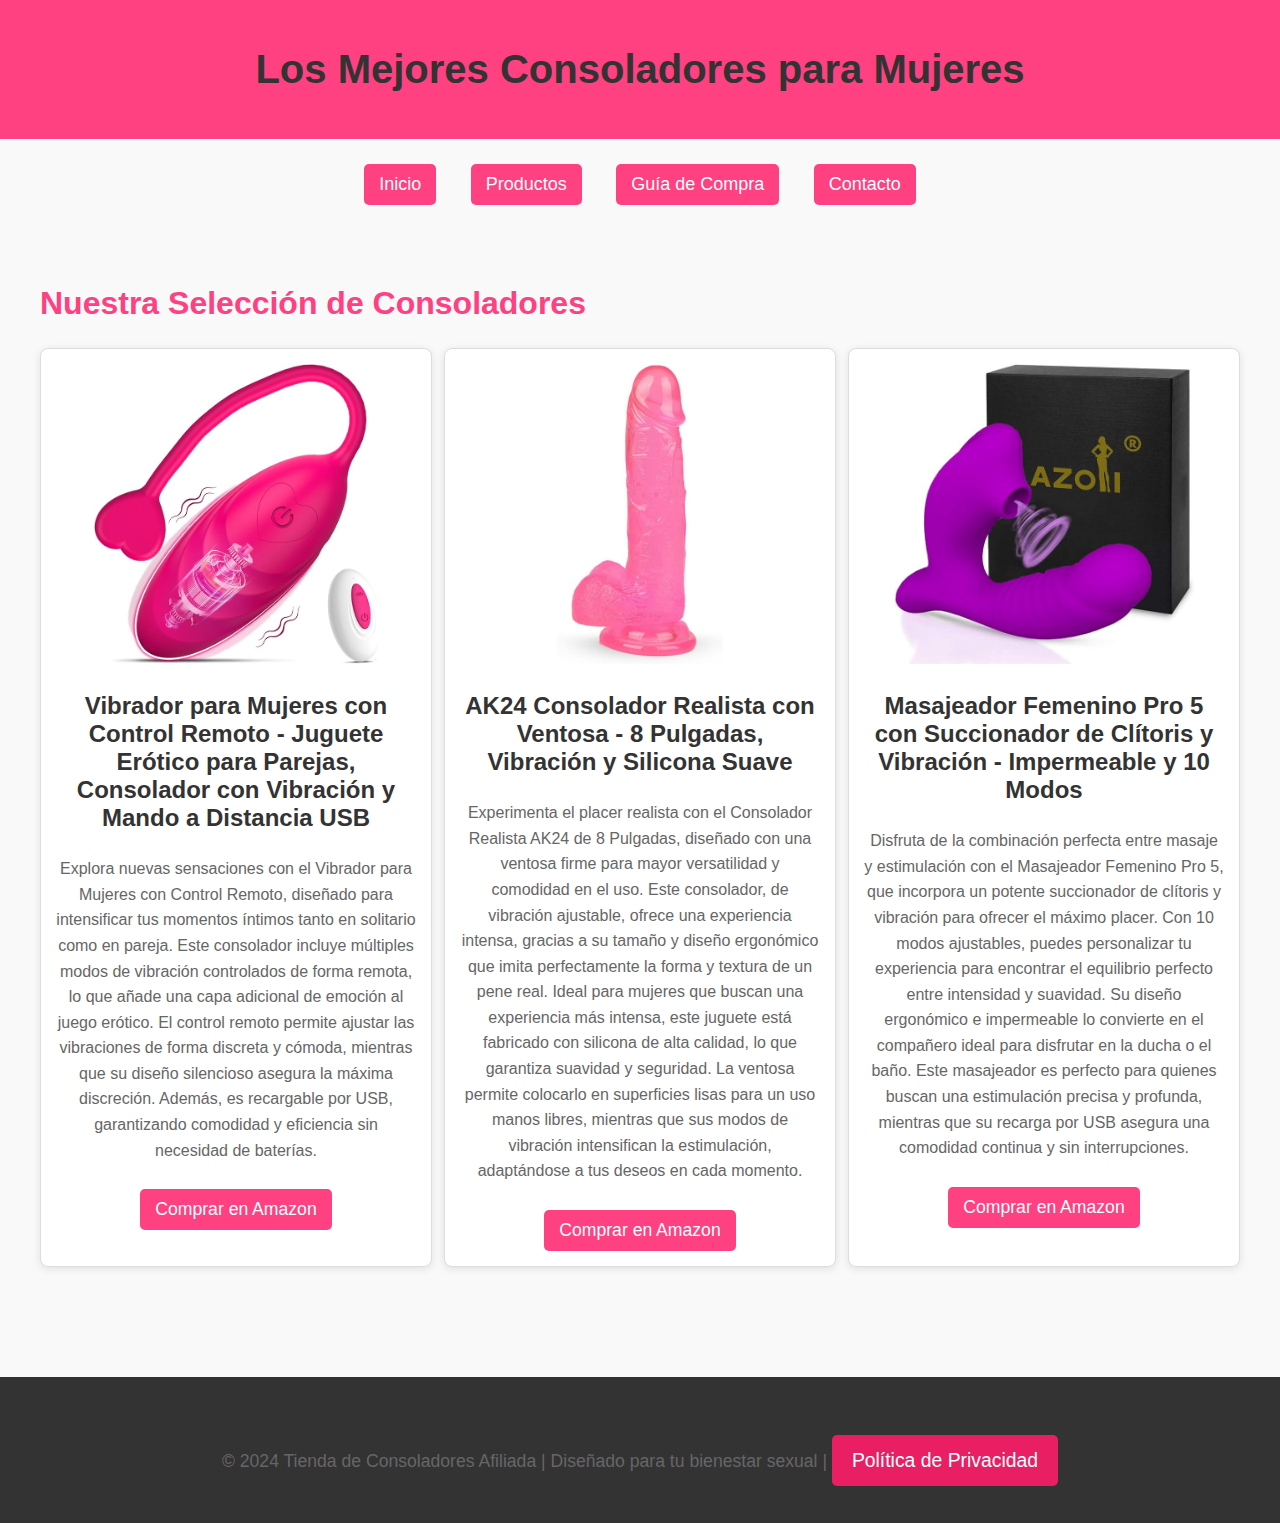
<file: index.html>
<!DOCTYPE html>
<html lang="es">
<head>
    <meta charset="UTF-8">
    <meta name="viewport" content="width=device-width, initial-scale=1.0">
    <meta name="description" content="Los mejores consoladores para mujeres en Amazon. Descubre las mejores opciones para tu bienestar sexual y compra de forma segura y discreta.">
    <meta name="keywords" content="consoladores para mujeres, juguetes sexuales, bienestar sexual, consoladores Amazon, tienda online">
    <title>Los Mejores Consoladores para Mujeres - Compra en Amazon</title>
    <link rel="stylesheet" href="css/styles.css">
    <style>
        
    </style>
</head>
<body>

<header>
    <h1>Los Mejores Consoladores para Mujeres</h1>
</header>

<nav>
    <a href="index.html" class="btn-affiliate" >Inicio</a>
    <a href="productos.html" class="btn-affiliate" >Productos</a>
    <a href="guia.html" class="btn-affiliate" >Guía de Compra</a>
    <a href="contacto.html" class="btn-affiliate" >Contacto</a>
</nav>

<div class="container">
    <h2>Nuestra Selección de Consoladores</h2>

    <div class="product">
        <div class="product-item">
            <img src="img/1.jpg" alt="Consolador 1">
            <h3>Vibrador para Mujeres con Control Remoto - Juguete Erótico para Parejas, Consolador con Vibración y Mando a Distancia USB</h3>
            <p>Explora nuevas sensaciones con el Vibrador para Mujeres con Control Remoto, diseñado para intensificar tus momentos íntimos tanto en solitario como en pareja. Este consolador incluye múltiples modos de vibración controlados de forma remota, lo que añade una capa adicional de emoción al juego erótico.

                El control remoto permite ajustar las vibraciones de forma discreta y cómoda, mientras que su diseño silencioso asegura la máxima discreción. Además, es recargable por USB, garantizando comodidad y eficiencia sin necesidad de baterías.</p>
            <a href="https://amzn.to/4edQ9AM" class="btn-affiliate" target="_blank">Comprar en Amazon</a>
        </div>

        <div class="product-item">
            <img src="img/2.jpg" alt="Consolador 2">
            <h3>AK24 Consolador Realista con Ventosa - 8 Pulgadas, Vibración y Silicona Suave</h3>
            <p>Experimenta el placer realista con el Consolador Realista AK24 de 8 Pulgadas, diseñado con una ventosa firme para mayor versatilidad y comodidad en el uso. Este consolador, de vibración ajustable, ofrece una experiencia intensa, gracias a su tamaño y diseño ergonómico que imita perfectamente la forma y textura de un pene real. Ideal para mujeres que buscan una experiencia más intensa, este juguete está fabricado con silicona de alta calidad, lo que garantiza suavidad y seguridad.

                La ventosa permite colocarlo en superficies lisas para un uso manos libres, mientras que sus modos de vibración intensifican la estimulación, adaptándose a tus deseos en cada momento. </p>
            <a href="https://amzn.to/3TymxWr" class="btn-affiliate" target="_blank">Comprar en Amazon</a>
        </div>

        <div class="product-item">
            <img src="img/3.jpg" alt="Consolador 3">
            <h3>Masajeador Femenino Pro 5 con Succionador de Clítoris y Vibración - Impermeable y 10 Modos</h3>
            <p>Disfruta de la combinación perfecta entre masaje y estimulación con el Masajeador Femenino Pro 5, que incorpora un potente succionador de clítoris y vibración para ofrecer el máximo placer. Con 10 modos ajustables, puedes personalizar tu experiencia para encontrar el equilibrio perfecto entre intensidad y suavidad. Su diseño ergonómico e impermeable lo convierte en el compañero ideal para disfrutar en la ducha o el baño.

                Este masajeador es perfecto para quienes buscan una estimulación precisa y profunda, mientras que su recarga por USB asegura una comodidad continua y sin interrupciones.</p>
            <a href="https://amzn.to/4ewD31b" class="btn-affiliate" target="_blank">Comprar en Amazon</a>
        </div>
    </div>
</div>

<footer>
    <p>&copy; 2024 Tienda de Consoladores Afiliada | Diseñado para tu bienestar sexual | <a href="politicas.html">Política de Privacidad</a></p>
</footer>

</body>
</html>
</file>
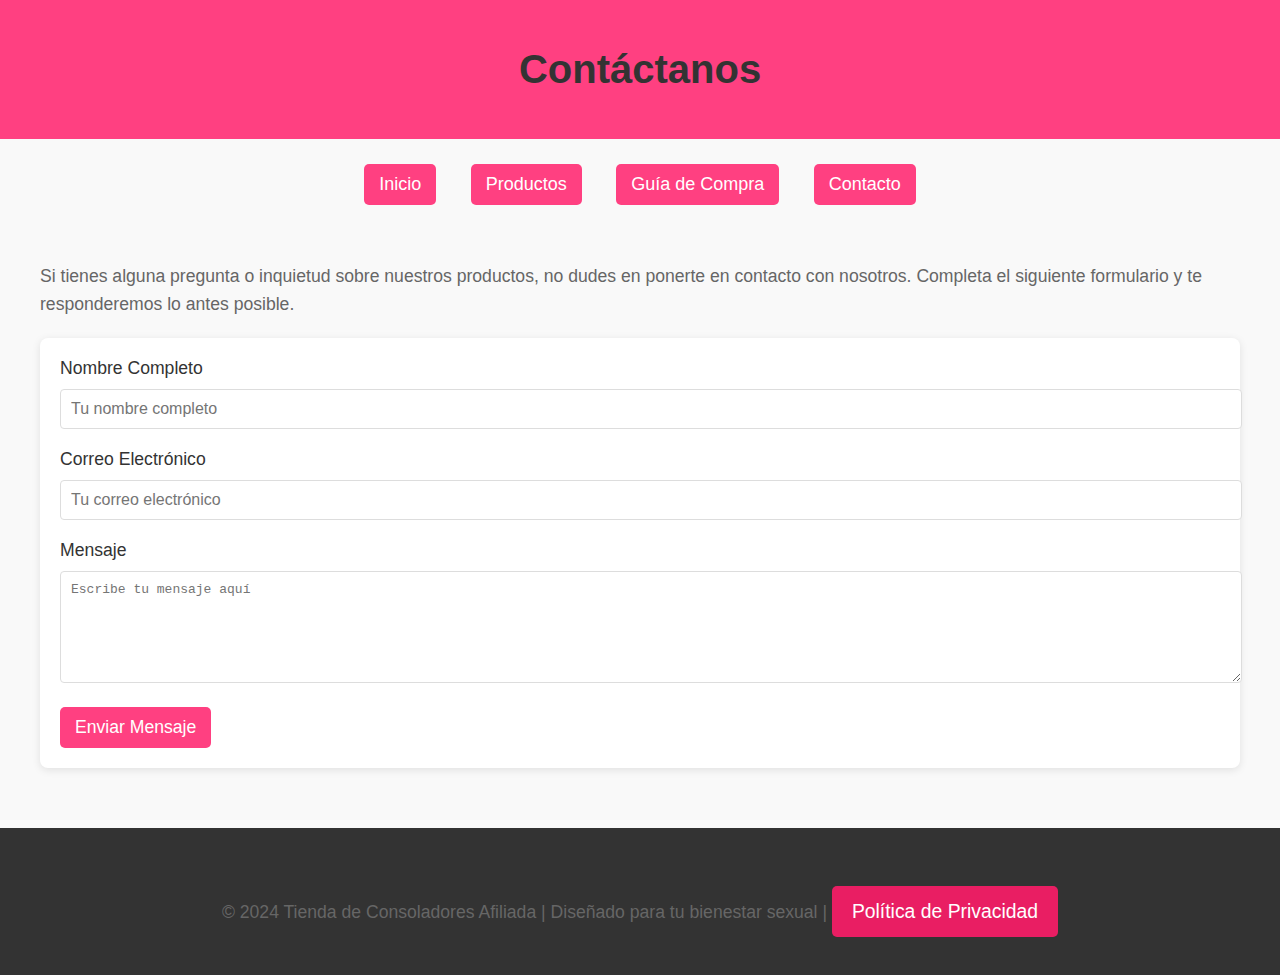
<file: contacto.html>
<!DOCTYPE html>
<html lang="es">
<head>
    <meta charset="UTF-8">
    <meta name="viewport" content="width=device-width, initial-scale=1.0">
    <meta name="description" content="Ponte en contacto con nosotros para cualquier consulta o pregunta sobre nuestros productos. Estaremos encantados de ayudarte.">
    <meta name="keywords" content="contacto, formulario de contacto, preguntas sobre consoladores, asistencia productos sexuales">
    <title>Contacto - Tienda de Consoladores</title>
    <link rel="stylesheet" href="css/styles.css">
</head>
<body>

<header>
    <h1>Contáctanos</h1>
</header>

<nav>
    <a href="index.html" class="btn-affiliate" >Inicio</a>
    <a href="productos.html" class="btn-affiliate" >Productos</a>
    <a href="guia.html" class="btn-affiliate" >Guía de Compra</a>
    <a href="contacto.html" class="btn-affiliate" >Contacto</a>
</nav>

<div class="container">
    <p>Si tienes alguna pregunta o inquietud sobre nuestros productos, no dudes en ponerte en contacto con nosotros. Completa el siguiente formulario y te responderemos lo antes posible.</p>

    <form action="mensaje.html" method="POST">
        <label for="name">Nombre Completo</label>
        <input type="text" id="name" name="name" placeholder="Tu nombre completo" required>

        <label for="email">Correo Electrónico</label>
        <input type="email" id="email" name="email" placeholder="Tu correo electrónico" required>

        <label for="message">Mensaje</label>
        <textarea id="message" name="message" rows="6" placeholder="Escribe tu mensaje aquí" required></textarea>

        <input type="submit" value="Enviar Mensaje">
    </form>
</div>

<footer>
    <p>&copy; 2024 Tienda de Consoladores Afiliada | Diseñado para tu bienestar sexual | <a href="politicas.html">Política de Privacidad</a></p>
</footer>

</body>
</html>
</file>
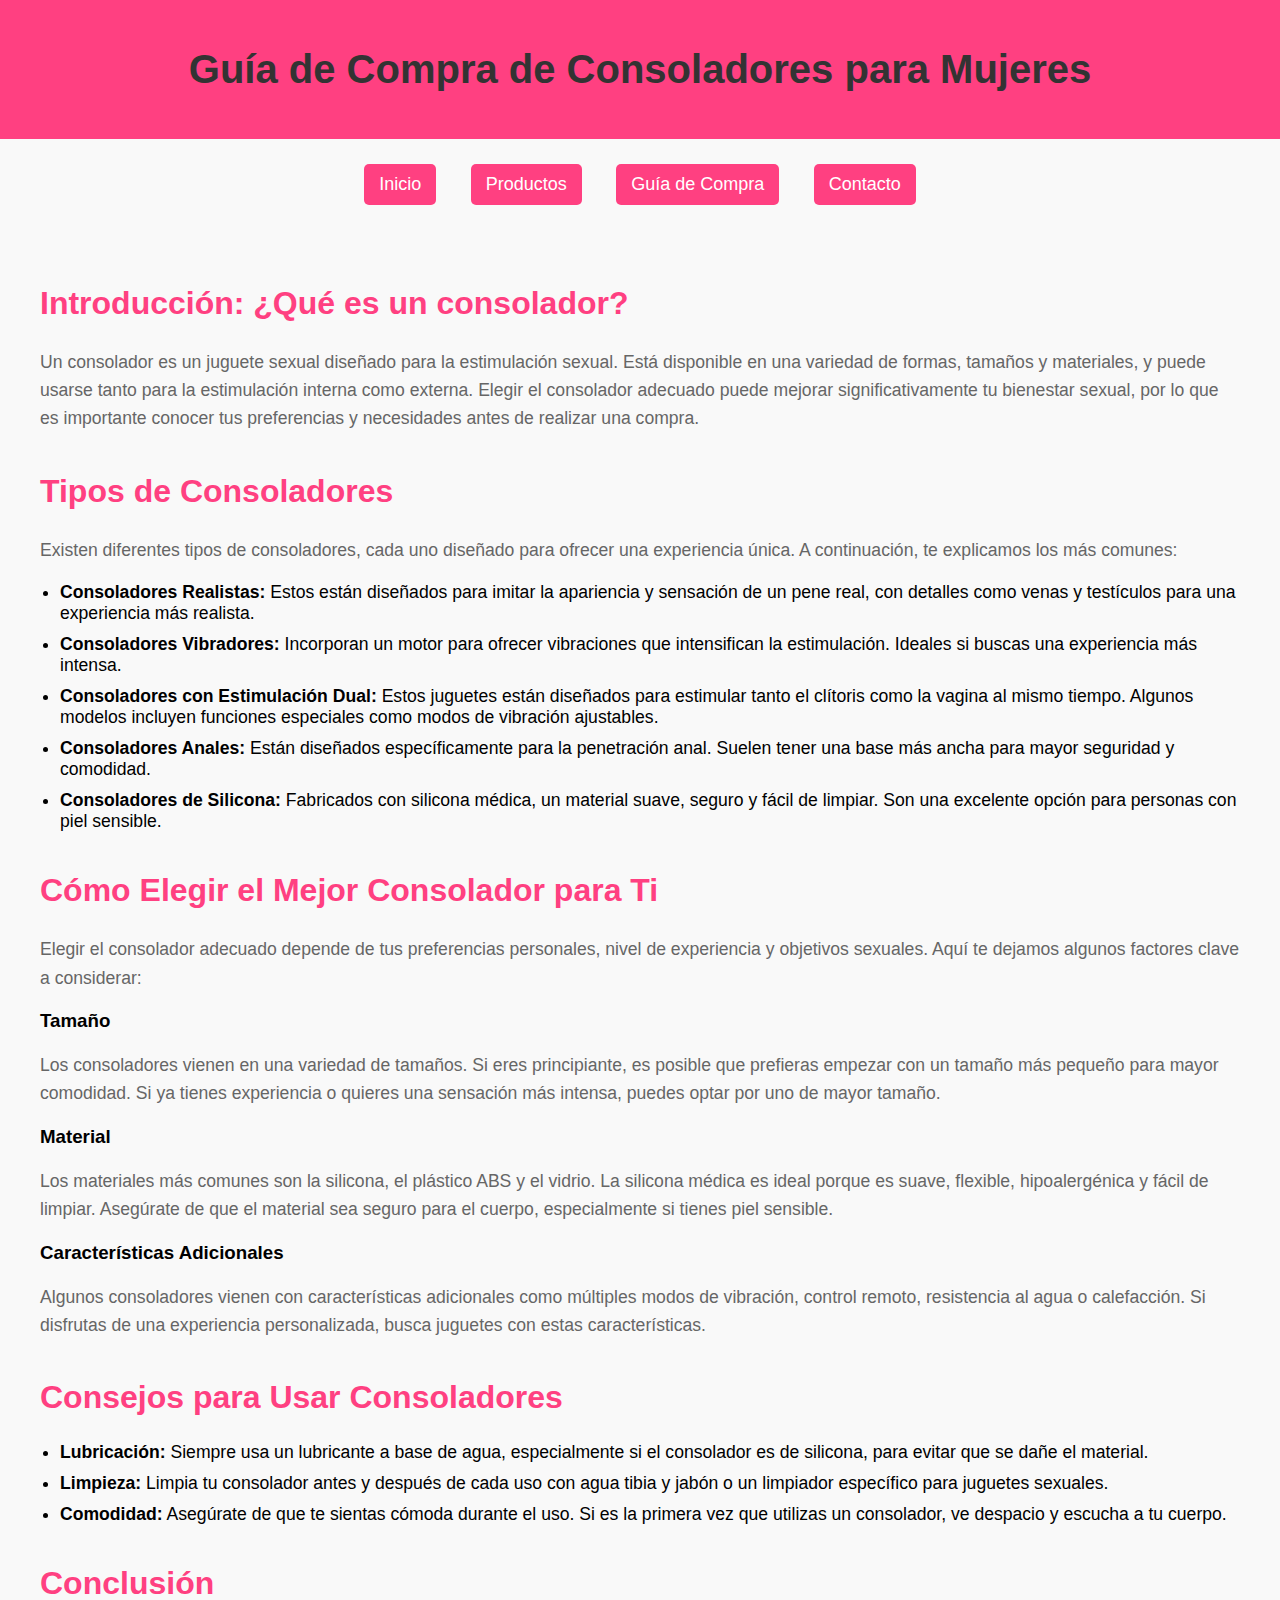
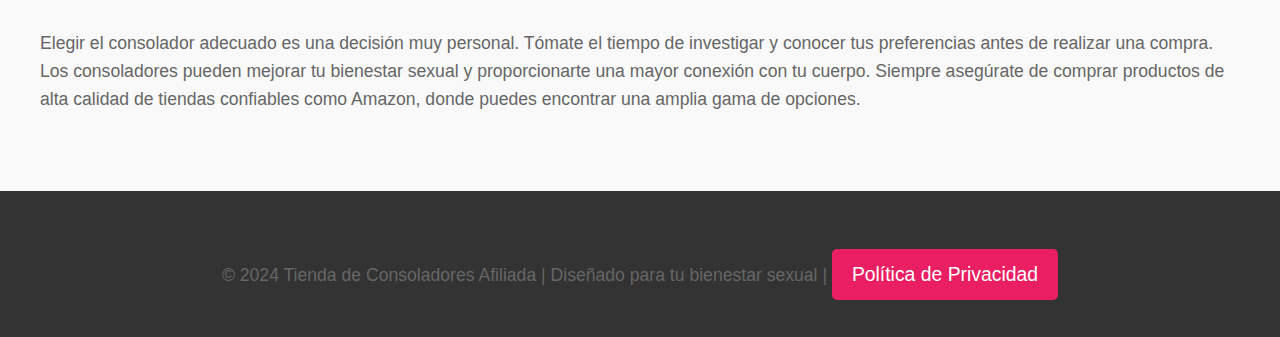
<file: guia.html>
<!DOCTYPE html>
<html lang="es">
<head>
    <meta charset="UTF-8">
    <meta name="viewport" content="width=device-width, initial-scale=1.0">
    <meta name="description" content="Guía completa para comprar consoladores. Aprende cómo elegir el mejor consolador para ti, tipos de consoladores y consejos prácticos.">
    <meta name="keywords" content="guía de compra consoladores, tipos de consoladores, cómo elegir consoladores, juguetes sexuales para mujeres">
    <title>Guía de Compra - Cómo Elegir el Mejor Consolador</title>
    <link rel="stylesheet" href="css/styles.css">
</head>
<body>

<header>
    <h1>Guía de Compra de Consoladores para Mujeres</h1>
</header>

<nav>
    <a href="index.html" class="btn-affiliate" >Inicio</a>
    <a href="productos.html" class="btn-affiliate" >Productos</a>
    <a href="guia.html" class="btn-affiliate" >Guía de Compra</a>
    <a href="contacto.html" class="btn-affiliate" >Contacto</a>
</nav>

<div class="container">
    <h2>Introducción: ¿Qué es un consolador?</h2>
    <p>Un consolador es un juguete sexual diseñado para la estimulación sexual. Está disponible en una variedad de formas, tamaños y materiales, y puede usarse tanto para la estimulación interna como externa. Elegir el consolador adecuado puede mejorar significativamente tu bienestar sexual, por lo que es importante conocer tus preferencias y necesidades antes de realizar una compra.</p>

    <h2>Tipos de Consoladores</h2>
    <p>Existen diferentes tipos de consoladores, cada uno diseñado para ofrecer una experiencia única. A continuación, te explicamos los más comunes:</p>
    
    <ul>
        <li><strong>Consoladores Realistas:</strong> Estos están diseñados para imitar la apariencia y sensación de un pene real, con detalles como venas y testículos para una experiencia más realista.</li>
        <li><strong>Consoladores Vibradores:</strong> Incorporan un motor para ofrecer vibraciones que intensifican la estimulación. Ideales si buscas una experiencia más intensa.</li>
        <li><strong>Consoladores con Estimulación Dual:</strong> Estos juguetes están diseñados para estimular tanto el clítoris como la vagina al mismo tiempo. Algunos modelos incluyen funciones especiales como modos de vibración ajustables.</li>
        <li><strong>Consoladores Anales:</strong> Están diseñados específicamente para la penetración anal. Suelen tener una base más ancha para mayor seguridad y comodidad.</li>
        <li><strong>Consoladores de Silicona:</strong> Fabricados con silicona médica, un material suave, seguro y fácil de limpiar. Son una excelente opción para personas con piel sensible.</li>
    </ul>

    <h2>Cómo Elegir el Mejor Consolador para Ti</h2>
    <p>Elegir el consolador adecuado depende de tus preferencias personales, nivel de experiencia y objetivos sexuales. Aquí te dejamos algunos factores clave a considerar:</p>

    <h3>Tamaño</h3>
    <p>Los consoladores vienen en una variedad de tamaños. Si eres principiante, es posible que prefieras empezar con un tamaño más pequeño para mayor comodidad. Si ya tienes experiencia o quieres una sensación más intensa, puedes optar por uno de mayor tamaño.</p>

    <h3>Material</h3>
    <p>Los materiales más comunes son la silicona, el plástico ABS y el vidrio. La silicona médica es ideal porque es suave, flexible, hipoalergénica y fácil de limpiar. Asegúrate de que el material sea seguro para el cuerpo, especialmente si tienes piel sensible.</p>

    <h3>Características Adicionales</h3>
    <p>Algunos consoladores vienen con características adicionales como múltiples modos de vibración, control remoto, resistencia al agua o calefacción. Si disfrutas de una experiencia personalizada, busca juguetes con estas características.</p>

    <h2>Consejos para Usar Consoladores</h2>
    <ul>
        <li><strong>Lubricación:</strong> Siempre usa un lubricante a base de agua, especialmente si el consolador es de silicona, para evitar que se dañe el material.</li>
        <li><strong>Limpieza:</strong> Limpia tu consolador antes y después de cada uso con agua tibia y jabón o un limpiador específico para juguetes sexuales.</li>
        <li><strong>Comodidad:</strong> Asegúrate de que te sientas cómoda durante el uso. Si es la primera vez que utilizas un consolador, ve despacio y escucha a tu cuerpo.</li>
    </ul>

    <h2>Conclusión</h2>
    <p>Elegir el consolador adecuado es una decisión muy personal. Tómate el tiempo de investigar y conocer tus preferencias antes de realizar una compra. Los consoladores pueden mejorar tu bienestar sexual y proporcionarte una mayor conexión con tu cuerpo. Siempre asegúrate de comprar productos de alta calidad de tiendas confiables como Amazon, donde puedes encontrar una amplia gama de opciones.</p>
</div>

<footer>
    <p>&copy; 2024 Tienda de Consoladores Afiliada | Diseñado para tu bienestar sexual | <a href="politicas.html">Política de Privacidad</a></p>
</footer>

</body>
</html>
</file>
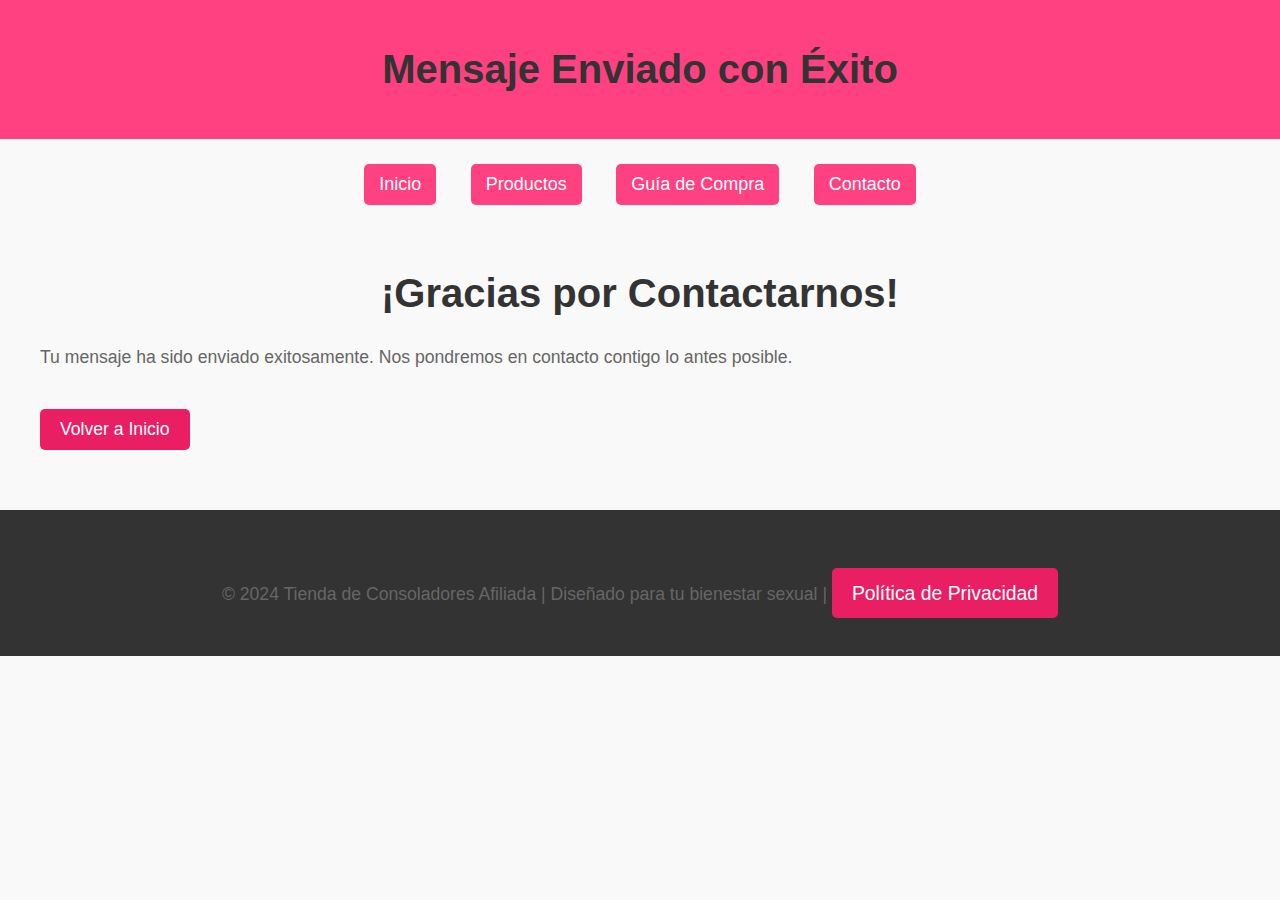
<file: mensaje.html>
<!DOCTYPE html>
<html lang="es">
<head>
    <meta charset="UTF-8">
    <meta name="viewport" content="width=device-width, initial-scale=1.0">
    <meta name="description" content="Gracias por contactarnos. Tu mensaje ha sido enviado exitosamente. Te responderemos a la brevedad.">
    <meta name="keywords" content="mensaje enviado, éxito, contacto, confirmación">
    <title>Mensaje Enviado con Éxito</title>
    <link rel="stylesheet" href="css/styles.css">
</head>
<body>

<header>
    <h1>Mensaje Enviado con Éxito</h1>
</header>

<nav>
    <a href="index.html" class="btn-affiliate" >Inicio</a>
    <a href="productos.html" class="btn-affiliate" >Productos</a>
    <a href="guia.html" class="btn-affiliate" >Guía de Compra</a>
    <a href="contacto.html" class="btn-affiliate" >Contacto</a>
</nav>

<div class="container">
    <h1>¡Gracias por Contactarnos!</h1>
    <p>Tu mensaje ha sido enviado exitosamente. Nos pondremos en contacto contigo lo antes posible.</p>
    <a href="index.html">Volver a Inicio</a>
</div>

<footer>
    <p>&copy; 2024 Tienda de Consoladores Afiliada | Diseñado para tu bienestar sexual | <a href="politica-privacidad.html">Política de Privacidad</a></p>
</footer>

</body>
</html>
</file>
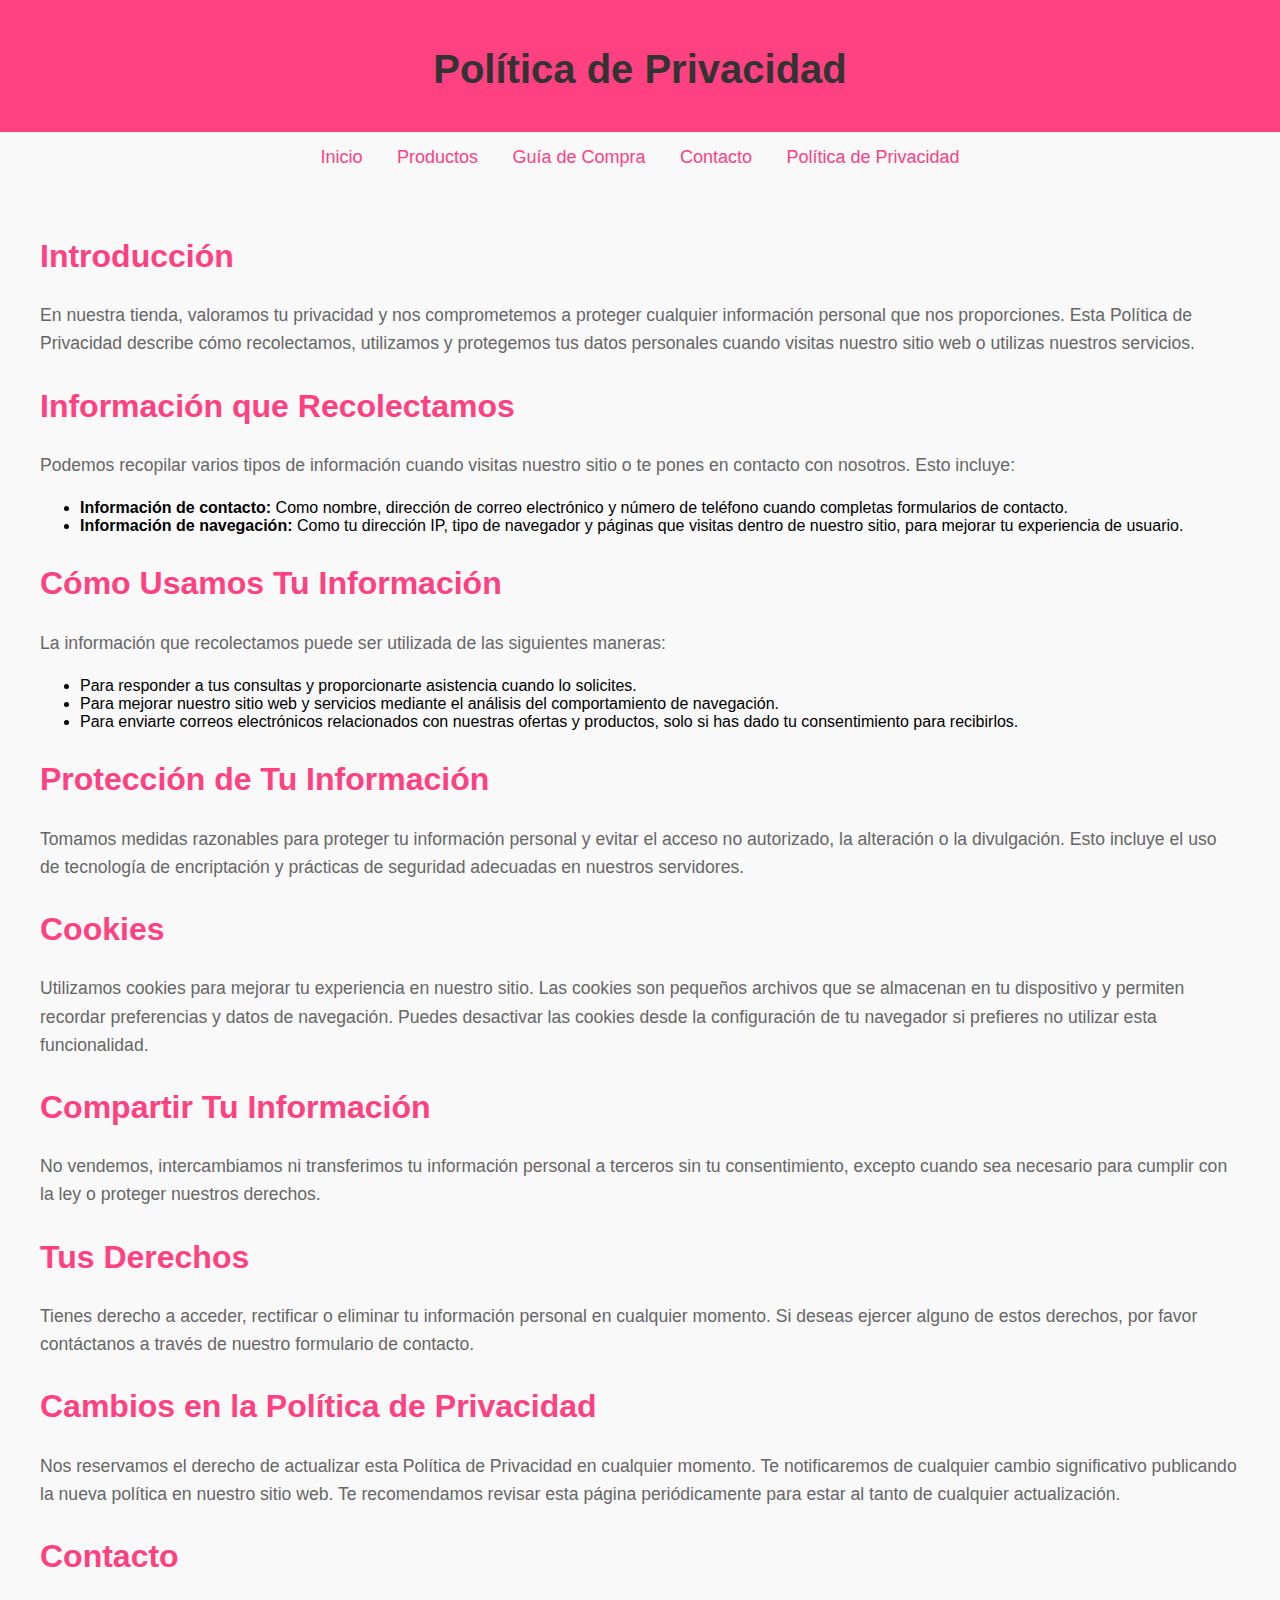
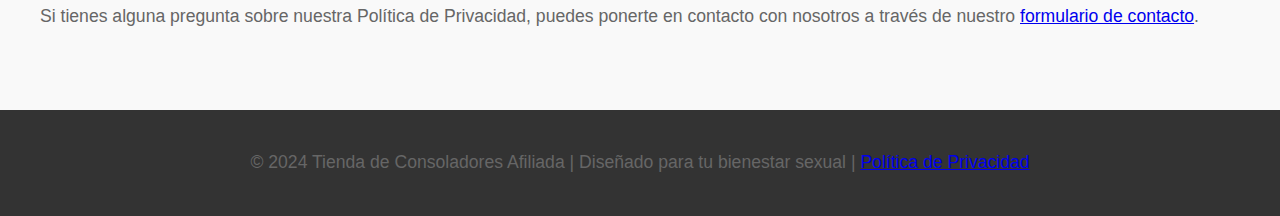
<file: politicas.html>
<!DOCTYPE html>
<html lang="es">
<head>
    <meta charset="UTF-8">
    <meta name="viewport" content="width=device-width, initial-scale=1.0">
    <meta name="description" content="Lee nuestra política de privacidad para saber cómo protegemos tu información y la usamos de manera responsable.">
    <meta name="keywords" content="política de privacidad, protección de datos, uso de información, datos personales">
    <title>Política de Privacidad - Tienda de Consoladores</title>
    <style>
        body {
            font-family: Arial, sans-serif;
            margin: 0;
            padding: 0;
            background-color: #f9f9f9;
        }

        header {
            background-color: #ff4081;
            color: white;
            padding: 20px;
            text-align: center;
        }

        nav {
            text-align: center;
            margin-top: 15px;
        }

        nav a {
            color: #ff4081;
            text-decoration: none;
            margin: 0 15px;
            font-size: 18px;
        }

        .container {
            max-width: 1200px;
            margin: 20px auto;
            padding: 20px;
        }

        h1 {
            color: #333;
            font-size: 2.5em;
            text-align: center;
            margin-bottom: 20px;
        }

        h2 {
            color: #ff4081;
            font-size: 2em;
            margin-top: 30px;
        }

        p {
            font-size: 1.1em;
            color: #666;
            line-height: 1.6;
            margin-bottom: 20px;
        }

        footer {
            text-align: center;
            padding: 20px;
            background-color: #333;
            color: white;
            margin-top: 40px;
        }

        @media (max-width: 768px) {
            .container {
                padding: 15px;
            }

            h1, h2 {
                font-size: 1.8em;
            }
        }
    </style>
</head>
<body>

<header>
    <h1>Política de Privacidad</h1>
</header>

<nav>
    <a href="index.html">Inicio</a>
    <a href="productos.html">Productos</a>
    <a href="guia.html">Guía de Compra</a>
    <a href="contacto.html">Contacto</a>
    <a href="politica-privacidad.html">Política de Privacidad</a>
</nav>

<div class="container">
    <h2>Introducción</h2>
    <p>En nuestra tienda, valoramos tu privacidad y nos comprometemos a proteger cualquier información personal que nos proporciones. Esta Política de Privacidad describe cómo recolectamos, utilizamos y protegemos tus datos personales cuando visitas nuestro sitio web o utilizas nuestros servicios.</p>

    <h2>Información que Recolectamos</h2>
    <p>Podemos recopilar varios tipos de información cuando visitas nuestro sitio o te pones en contacto con nosotros. Esto incluye:</p>
    <ul>
        <li><strong>Información de contacto:</strong> Como nombre, dirección de correo electrónico y número de teléfono cuando completas formularios de contacto.</li>
        <li><strong>Información de navegación:</strong> Como tu dirección IP, tipo de navegador y páginas que visitas dentro de nuestro sitio, para mejorar tu experiencia de usuario.</li>
    </ul>

    <h2>Cómo Usamos Tu Información</h2>
    <p>La información que recolectamos puede ser utilizada de las siguientes maneras:</p>
    <ul>
        <li>Para responder a tus consultas y proporcionarte asistencia cuando lo solicites.</li>
        <li>Para mejorar nuestro sitio web y servicios mediante el análisis del comportamiento de navegación.</li>
        <li>Para enviarte correos electrónicos relacionados con nuestras ofertas y productos, solo si has dado tu consentimiento para recibirlos.</li>
    </ul>

    <h2>Protección de Tu Información</h2>
    <p>Tomamos medidas razonables para proteger tu información personal y evitar el acceso no autorizado, la alteración o la divulgación. Esto incluye el uso de tecnología de encriptación y prácticas de seguridad adecuadas en nuestros servidores.</p>

    <h2>Cookies</h2>
    <p>Utilizamos cookies para mejorar tu experiencia en nuestro sitio. Las cookies son pequeños archivos que se almacenan en tu dispositivo y permiten recordar preferencias y datos de navegación. Puedes desactivar las cookies desde la configuración de tu navegador si prefieres no utilizar esta funcionalidad.</p>

    <h2>Compartir Tu Información</h2>
    <p>No vendemos, intercambiamos ni transferimos tu información personal a terceros sin tu consentimiento, excepto cuando sea necesario para cumplir con la ley o proteger nuestros derechos.</p>

    <h2>Tus Derechos</h2>
    <p>Tienes derecho a acceder, rectificar o eliminar tu información personal en cualquier momento. Si deseas ejercer alguno de estos derechos, por favor contáctanos a través de nuestro formulario de contacto.</p>

    <h2>Cambios en la Política de Privacidad</h2>
    <p>Nos reservamos el derecho de actualizar esta Política de Privacidad en cualquier momento. Te notificaremos de cualquier cambio significativo publicando la nueva política en nuestro sitio web. Te recomendamos revisar esta página periódicamente para estar al tanto de cualquier actualización.</p>

    <h2>Contacto</h2>
    <p>Si tienes alguna pregunta sobre nuestra Política de Privacidad, puedes ponerte en contacto con nosotros a través de nuestro <a href="contacto.html">formulario de contacto</a>.</p>
</div>

<footer>
    <p>&copy; 2024 Tienda de Consoladores Afiliada | Diseñado para tu bienestar sexual | <a href="politicas.html">Política de Privacidad</a></p>
</footer>

</body>
</html>
</file>
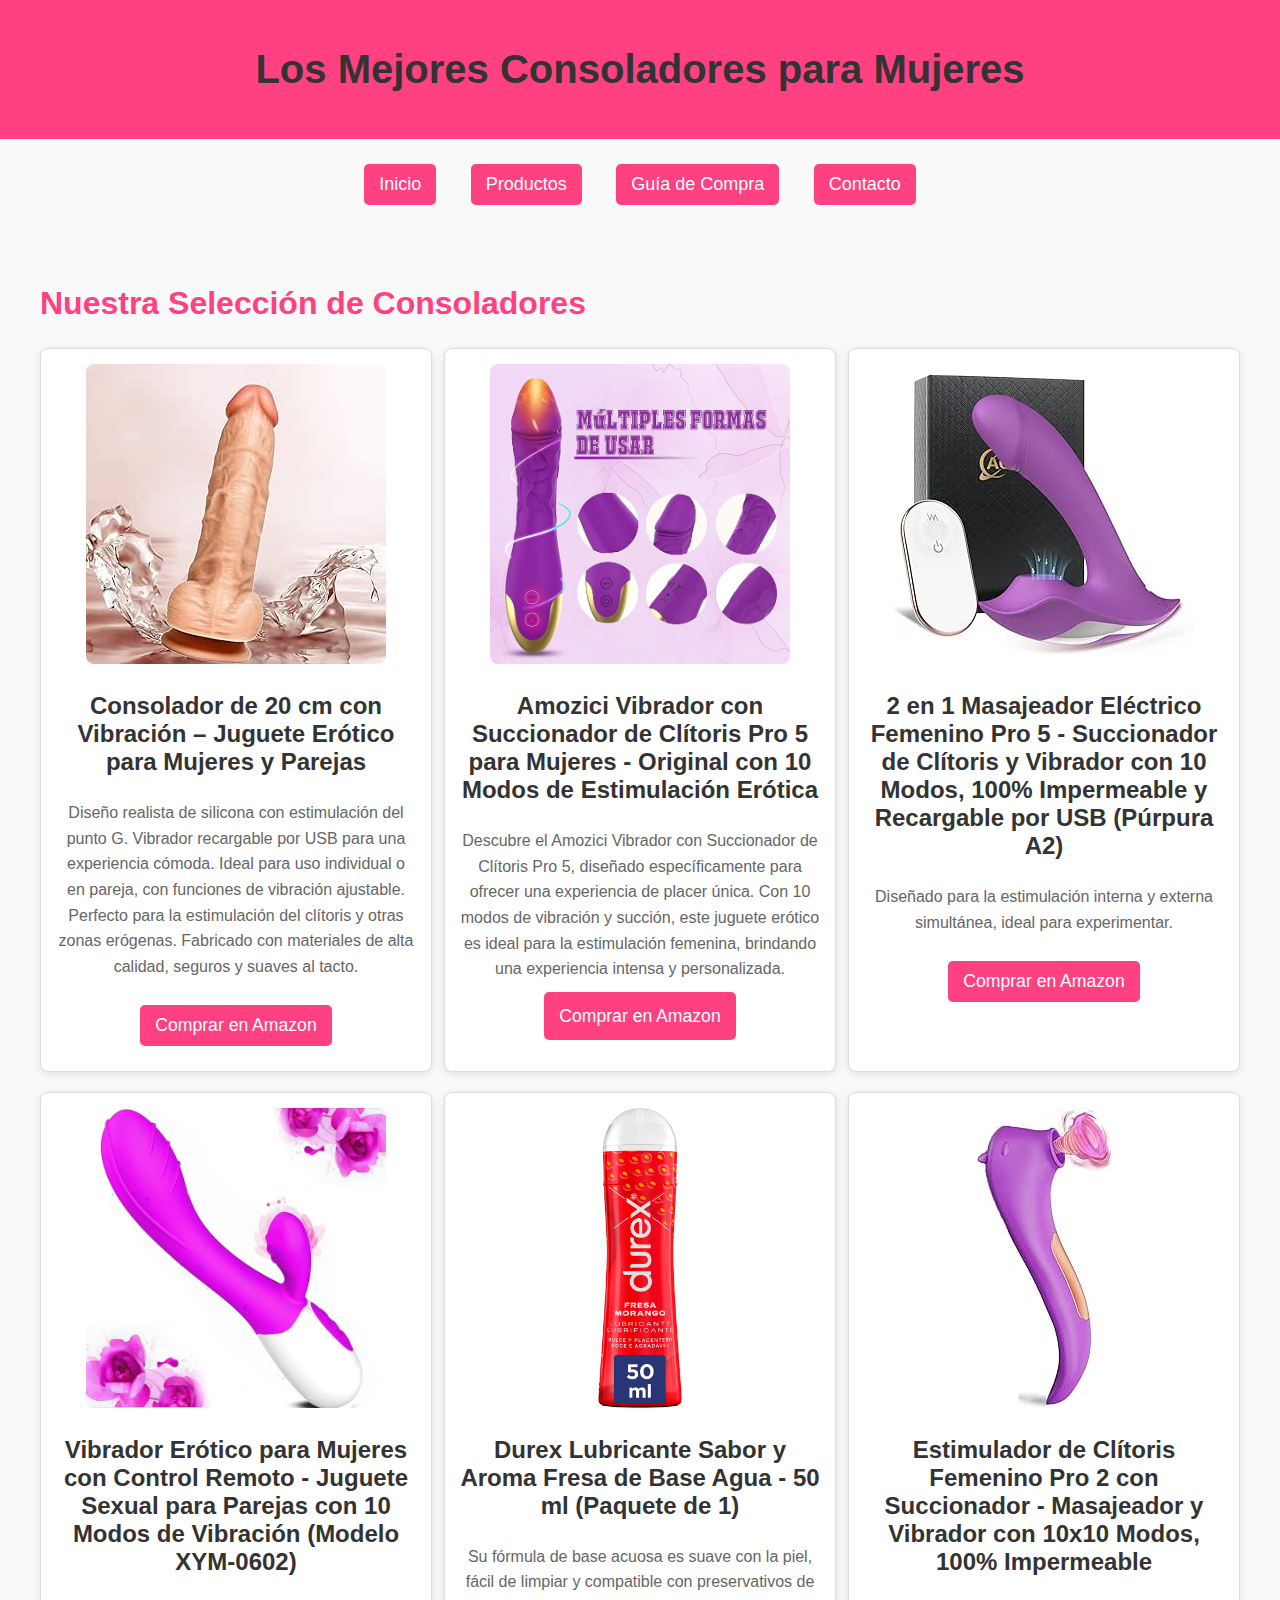
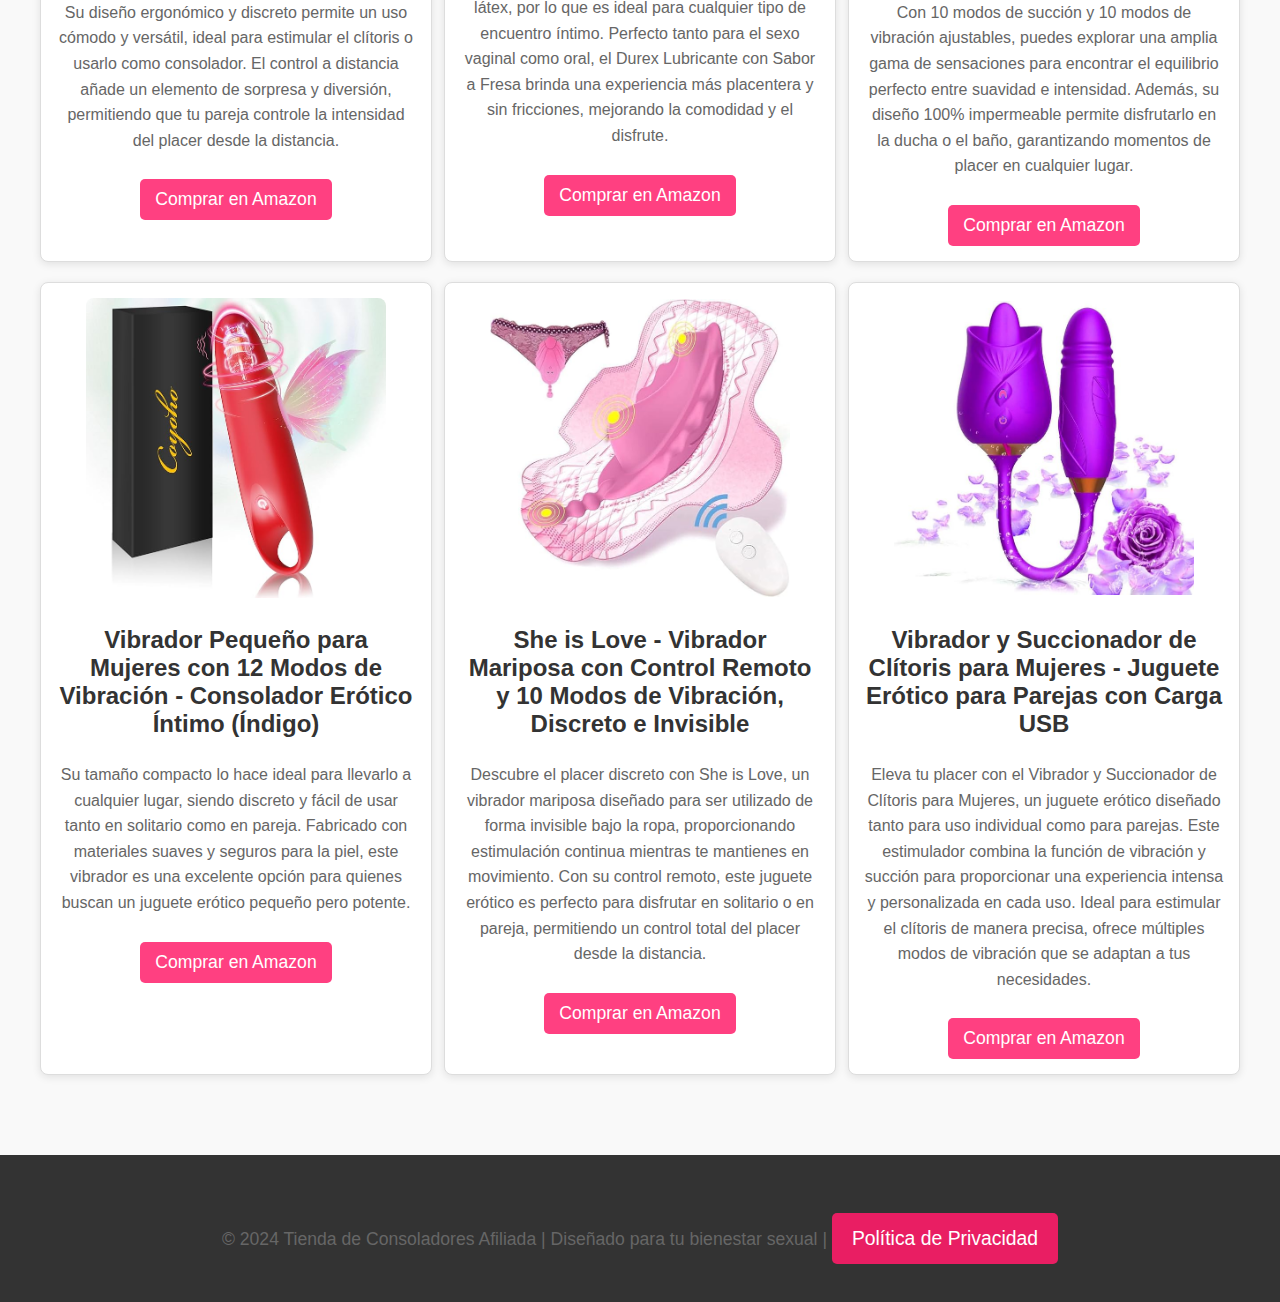
<file: productos.html>
<!DOCTYPE html>
<html lang="es">
<head>
    <meta charset="UTF-8">
    <meta name="viewport" content="width=device-width, initial-scale=1.0">
    <meta name="description" content="Los mejores consoladores para mujeres en Amazon. Descubre una selección de consoladores de alta calidad para el bienestar sexual femenino. Compra de manera segura y discreta.">
    <meta name="keywords" content="consoladores para mujeres, juguetes sexuales, bienestar sexual, consoladores Amazon, tienda online">
    <title>Catálogo de Consoladores - Los Mejores Productos para Mujeres</title>
    <link rel="stylesheet" href="css/styles.css">

    <style>
    </style>
</head>
<body>

<header>
    <h1>Los Mejores Consoladores para Mujeres</h1>
</header>

<nav>
    <a href="index.html" class="btn-affiliate" >Inicio</a>
    <a href="productos.html" class="btn-affiliate" >Productos</a>
    <a href="guia.html" class="btn-affiliate" >Guía de Compra</a>
    <a href="contacto.html" class="btn-affiliate" >Contacto</a>
</nav>

<div class="container">
    <h2>Nuestra Selección de Consoladores</h2>

    <div class="product-grid">
        <!-- Reemplaza cada PRODUCT_ID por los enlaces de Amazon -->
        <div class="product-item">
            <img src="img/5.jpg" alt="Consolador 1">
            <h3>Consolador de 20 cm con Vibración – Juguete Erótico para Mujeres y Parejas</h3>
            <p> Diseño realista de silicona con estimulación del punto G.
                Vibrador recargable por USB para una experiencia cómoda.
                Ideal para uso individual o en pareja, con funciones de vibración ajustable.
                Perfecto para la estimulación del clítoris y otras zonas erógenas.
                Fabricado con materiales de alta calidad, seguros y suaves al tacto.</p>
            <a href="https://amzn.to/4gybh6k" class="btn-affiliate" target="_blank">Comprar en Amazon</a>
        </div>

        <div class="product-item">
            <img src="img/4.jpg" alt="Consolador 2">
            <h3>Amozici Vibrador con Succionador de Clítoris Pro 5 para Mujeres - Original con 10 Modos de Estimulación Erótica</h3>
            <p>Descubre el Amozici Vibrador con Succionador de Clítoris Pro 5, diseñado específicamente para ofrecer una experiencia de placer única. Con 10 modos de vibración y succión, este juguete erótico es ideal para la estimulación femenina, brindando una experiencia intensa y personalizada.

            <a href="https://amzn.to/4ddp2UM" class="btn-affiliate" target="_blank">Comprar en Amazon</a>
        </div>

        <div class="product-item">
            <img src="img/6.jpg" alt="Consolador 3">
            <h3>2 en 1 Masajeador Eléctrico Femenino Pro 5 - Succionador de Clítoris y Vibrador con 10 Modos, 100% Impermeable y Recargable por USB (Púrpura A2)</h3>
            <p>Diseñado para la estimulación interna y externa simultánea, ideal para experimentar.</p>
            <a href="https://amzn.to/3MSvru3" class="btn-affiliate" target="_blank">Comprar en Amazon</a>
        </div>

        <!-- Repite lo siguiente para los productos adicionales -->
        <div class="product-item">
            <img src="img/7.jpg" alt="Consolador 4">
            <h3>Vibrador Erótico para Mujeres con Control Remoto - Juguete Sexual para Parejas con 10 Modos de Vibración (Modelo XYM-0602)</h3>
            <p>Su diseño ergonómico y discreto permite un uso cómodo y versátil, ideal para estimular el clítoris o usarlo como consolador. El control a distancia añade un elemento de sorpresa y diversión, permitiendo que tu pareja controle la intensidad del placer desde la distancia.</p>
            <a href="https://amzn.to/4gz5VaC" class="btn-affiliate" target="_blank">Comprar en Amazon</a>
        </div>

        <div class="product-item">
            <img src="img/8.jpg" alt="Consolador 5">
            <h3>Durex Lubricante Sabor y Aroma Fresa de Base Agua - 50 ml (Paquete de 1)</h3>
            <p>Su fórmula de base acuosa es suave con la piel, fácil de limpiar y compatible con preservativos de látex, por lo que es ideal para cualquier tipo de encuentro íntimo. Perfecto tanto para el sexo vaginal como oral, el Durex Lubricante con Sabor a Fresa brinda una experiencia más placentera y sin fricciones, mejorando la comodidad y el disfrute.</p>
            <a href="https://amzn.to/3B9YdE1" class="btn-affiliate" target="_blank">Comprar en Amazon</a>
        </div>

        <div class="product-item">
            <img src="img/9.jpg" alt="Consolador 6">
            <h3>Estimulador de Clítoris Femenino Pro 2 con Succionador - Masajeador y Vibrador con 10x10 Modos, 100% Impermeable</h3>
            <p>Con 10 modos de succión y 10 modos de vibración ajustables, puedes explorar una amplia gama de sensaciones para encontrar el equilibrio perfecto entre suavidad e intensidad. Además, su diseño 100% impermeable permite disfrutarlo en la ducha o el baño, garantizando momentos de placer en cualquier lugar.</p>
            <a href="https://amzn.to/3XrIYxw" class="btn-affiliate" target="_blank">Comprar en Amazon</a>
        </div>

        <!-- Agrega más productos hasta completar los 30 -->
        
        <div class="product-item">
            <img src="img/10.jpg" alt="Consolador 7">
            <h3>Vibrador Pequeño para Mujeres con 12 Modos de Vibración - Consolador Erótico Íntimo (Índigo)</h3>
            <p>Su tamaño compacto lo hace ideal para llevarlo a cualquier lugar, siendo discreto y fácil de usar tanto en solitario como en pareja. Fabricado con materiales suaves y seguros para la piel, este vibrador es una excelente opción para quienes buscan un juguete erótico pequeño pero potente.</p>
            <a href="https://amzn.to/47AakX5" class="btn-affiliate" target="_blank">Comprar en Amazon</a>
        </div>

        <div class="product-item">
            <img src="img/11.jpg" alt="Consolador 8">
            <h3>She is Love - Vibrador Mariposa con Control Remoto y 10 Modos de Vibración, Discreto e Invisible</h3>
            <p>Descubre el placer discreto con She is Love, un vibrador mariposa diseñado para ser utilizado de forma invisible bajo la ropa, proporcionando estimulación continua mientras te mantienes en movimiento. Con su control remoto, este juguete erótico es perfecto para disfrutar en solitario o en pareja, permitiendo un control total del placer desde la distancia.</p>
            <a href="https://amzn.to/3ZyD6VQ" class="btn-affiliate" target="_blank">Comprar en Amazon</a>
        </div>

        <div class="product-item">
            <img src="img/12.jpg" alt="Consolador 9">
            <h3>Vibrador y Succionador de Clítoris para Mujeres - Juguete Erótico para Parejas con Carga USB</h3>
            <p>Eleva tu placer con el Vibrador y Succionador de Clítoris para Mujeres, un juguete erótico diseñado tanto para uso individual como para parejas. Este estimulador combina la función de vibración y succión para proporcionar una experiencia intensa y personalizada en cada uso. Ideal para estimular el clítoris de manera precisa, ofrece múltiples modos de vibración que se adaptan a tus necesidades.</p>
            <a href="https://amzn.to/3MTIqM2" class="btn-affiliate" target="_blank">Comprar en Amazon</a>
        </div>

        <!-- Repite este bloque hasta que tengas 30 productos -->

    </div> <!-- Fin del contenedor de productos -->
</div>

<footer>
    <p>&copy; 2024 Tienda de Consoladores Afiliada | Diseñado para tu bienestar sexual | <a href="politicas.html">Política de Privacidad</a></p>
</footer>

</body>
</html>
</file>
<file: css/styles.css>
body {
    font-family: Arial, sans-serif;
    margin: 0;
    padding: 0;
    background-color: #f9f9f9;
}

header {
    background-color: #ff4081;
    color: white;
    padding: 20px;
    text-align: center;
}

nav {
    text-align: center;
    margin-top: 15px;
}

nav a {
    color: #ff4081;
    text-decoration: none;
    margin: 0 15px;
    font-size: 18px;
}

.container {
    max-width: 1200px;
    margin: 20px auto;
    padding: 20px;
}

h1 {
    color: #333;
    font-size: 2.5em;
    text-align: center;
}

h2 {
    color: #ff4081;
    font-size: 2em;
    margin-top: 40px;
}
.product {
    display: flex;
    flex-wrap: wrap;
    justify-content: space-between;
    margin-bottom: 30px;
}
.product-grid {
    display: flex;
    flex-wrap: wrap;
    justify-content: space-between;
}

.product-item {
    background-color: white;
    border: 1px solid #ddd;
    border-radius: 8px;
    padding: 15px;
    width: 30%;
    box-shadow: 0 2px 8px rgba(0, 0, 0, 0.1);
    margin-bottom: 20px;
    text-align: center;
}

.product-item img {
    width: 300px;
    height: 300px;
    object-fit: contain; /* Hace que toda la imagen se vea dentro del cuadro */
    border-radius: 8px;
    background-color: #fff; /* Añade un fondo blanco por si las imágenes no llenan el espacio */
}

.product-item h3 {
    font-size: 1.5em;
    color: #333;
}

.product-item p {
    font-size: 1em;
    color: #666;
}

.btn-affiliate {
    background-color: #ff4081;
    color: white;
    padding: 10px 15px;
    text-decoration: none;
    border-radius: 5px;
    display: inline-block;
    margin-top: 10px;
}

.btn-affiliate:hover {
    background-color: #e91e63;
}
p {
    font-size: 1.1em;
    color: #666;
    line-height: 1.6;
}

ul {
    padding-left: 20px;
    font-size: 1.1em;
}

ul li {
    margin-bottom: 10px;
}

form {
    background-color: white;
    padding: 20px;
    border-radius: 8px;
    box-shadow: 0 2px 8px rgba(0, 0, 0, 0.1);
    margin-top: 20px;
}

label {
    display: block;
    font-size: 1.1em;
    color: #333;
    margin-bottom: 10px;
}

input[type="text"],
input[type="email"],
textarea {
    width: 100%;
    padding: 10px;
    margin-bottom: 20px;
    border-radius: 4px;
    border: 1px solid #ddd;
    font-size: 1em;
}

input[type="submit"] {
    background-color: #ff4081;
    color: white;
    padding: 10px 15px;
    border: none;
    border-radius: 5px;
    cursor: pointer;
    font-size: 1.1em;
}

input[type="submit"]:hover {
    background-color: #e91e63;
}

a {
    display: inline-block;
    background-color: #e91e63;
    color: white;
    padding: 10px 20px;
    text-decoration: none;
    border-radius: 5px;
    font-size: 1.1em;
    margin-top: 20px;
}

a:hover {
    background-color: #e91e63;
}

footer {
    text-align: center;
    padding: 20px;
    background-color: #333;
    color: white;
    margin-top: 40px;
}

@media (max-width: 768px) {
    .product-item {
        width: 100%;
    }
}
</file>
